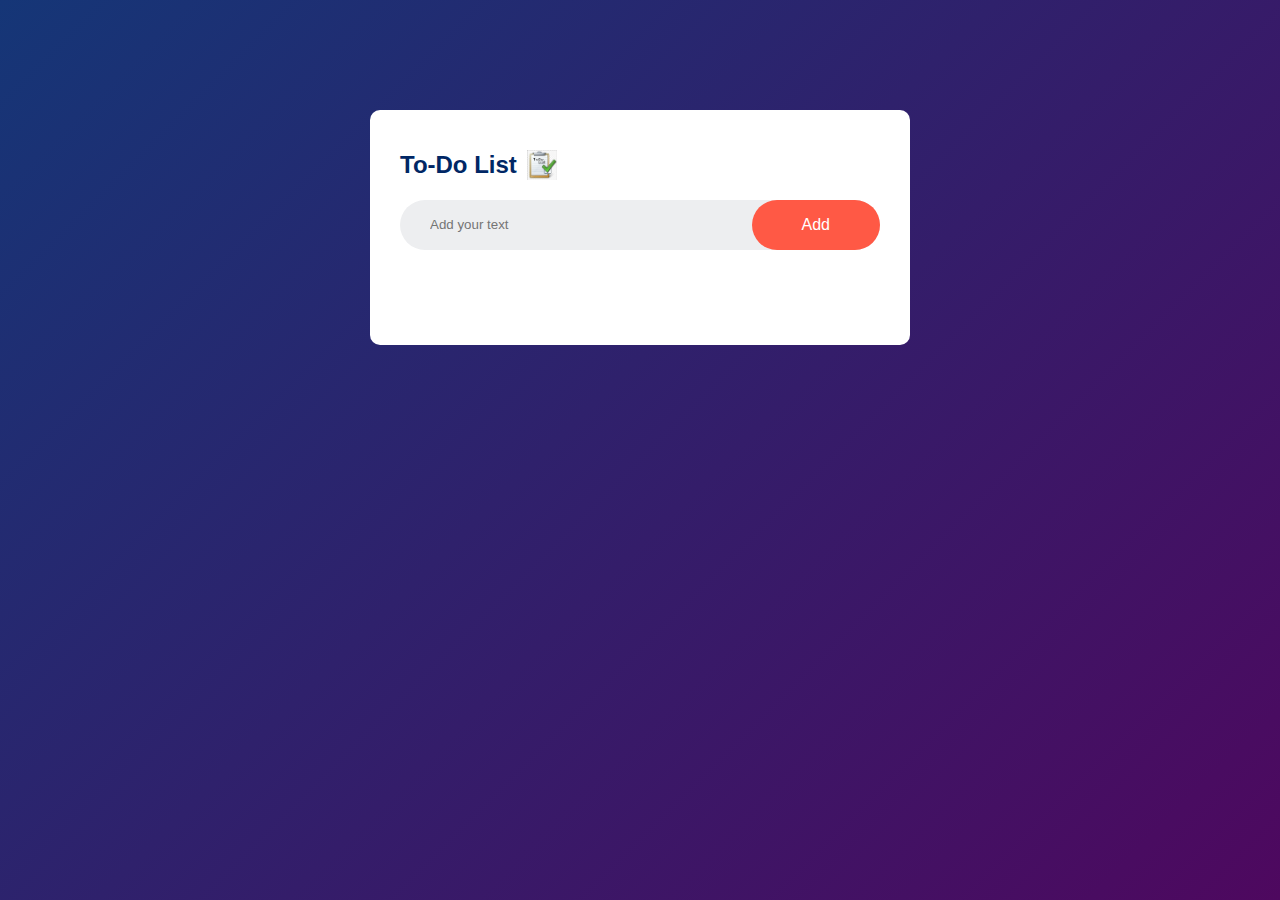
<file: To-Do-list/index.html>
<!DOCTYPE html>
<html>
    <head>
        <meta name="viewport" content="width=device-width, initial-scale=1">
        <title>To-Do List App</title>
        <link rel="stylesheet" href="style.css">
    </head>
    <body>
        <div class="container">
            <div class="todo-app">
                <h2>To-Do List <img src="image/icon.png"></h2>
                <div class="row">
                    <input type="text" id="input-box" placeholder="Add your text">
                    <button onClick="addTask()">Add</button>
                </div>
                <ul id="list-container">
                    <!-- <li class="checked">Task 1</li>
                    <li>Task 2</li>
                    <li>Task 3</li> -->
                </ul>
            </div>
        </div>
        <script src="script.js"></script>

    </body>
</html>
</file>
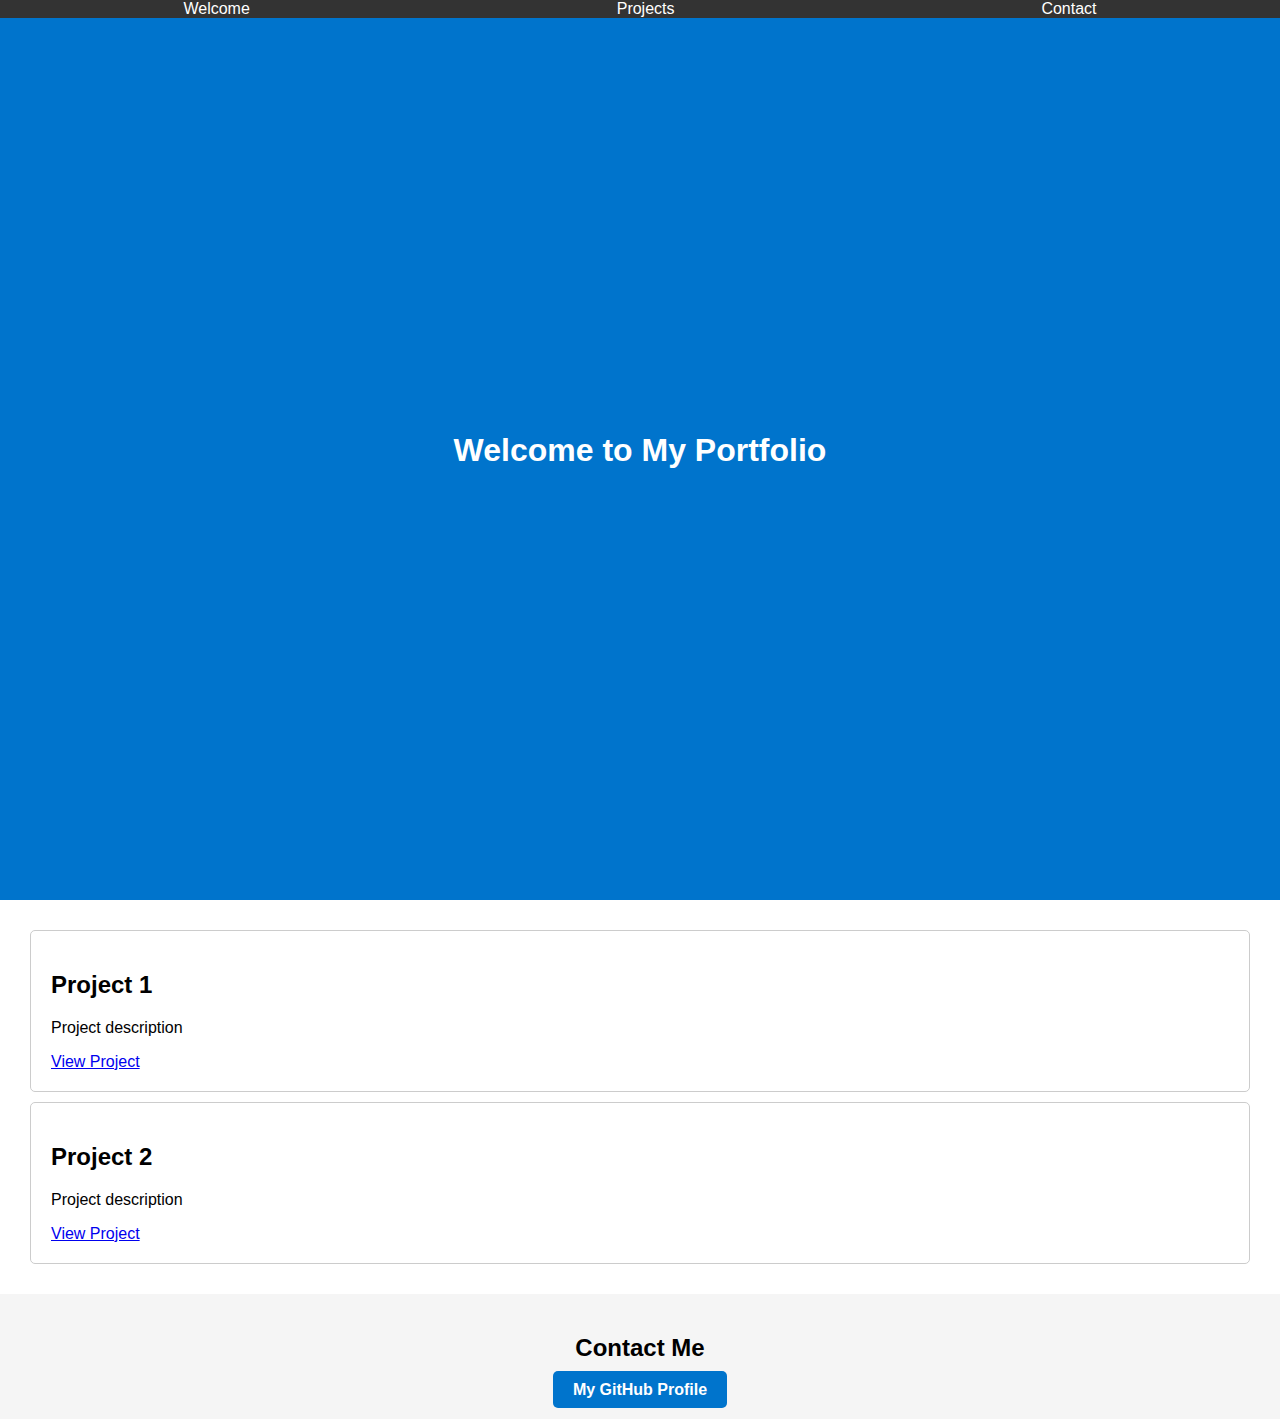
<file: kd/kd.html>
<!DOCTYPE html>
<html lang="en">
<head>
  <meta charset="UTF-8">
  <meta name="viewport" content="width=device-width, initial-scale=1.0">
  <link rel="stylesheet" href="kd.css">
  <title>My Portfolio</title>
</head>
<body>
  <nav id="navbar">
    <ul>
      <li><a class="nav-link" href="#welcome-section">Welcome</a></li>
      <li><a class="nav-link" href="#projects">Projects</a></li>
      <li><a class="nav-link" href="#contact">Contact</a></li>
    </ul>
  </nav>

  <section id="welcome-section">
    <h1>Welcome to My Portfolio</h1>
  </section>

  <section id="projects">
    <div class="project-tile">
      <!-- Your project content goes here -->
      <h2>Project 1</h2>
      <p>Project description</p>
      <a href="project-link-1" target="_blank">View Project</a>
    </div>

    <div class="project-tile">
      <!-- Your project content goes here -->
      <h2>Project 2</h2>
      <p>Project description</p>
      <a href="project-link-2" target="_blank">View Project</a>
    </div>
  </section>

  <section id="contact">
    <h2>Contact Me</h2>
    <a id="profile-link" href="https://github.com/yourusername" target="_blank">My GitHub Profile</a>
  </section>
  <script src="kd.js"></script>
</body>
</html>
</file>
<file: To-Do-list/style.css>
*{
    margin: 0;
    padding: 0;
    font-family: 'Poppins', sans-serif;
    box-sizing: border-box;
}
.container{
    width: 100%;
    min-height: 100vh;
    background: linear-gradient(135deg, #153677, #4e085f);
    padding: 10px;
}
.todo-app{
    width: 100%;
    max-width: 540px;
    background: #fff;
    margin: 100px auto 20px;
    padding: 40px 30px 70px;
    border-radius: 10px;
}
.todo-app h2{
    color: #002765;
    display: flex;
    align-items: center;
    margin-bottom: 20px;
}
.todo-app h2 img{
    width: 30px;
    margin-left: 10px;
}
.row{
    display: flex;
    align-items: center;
    justify-content: space-between;
    background: #edeef0;
    border-radius: 30px;
    padding-left: 20px;
    margin-bottom: 25px;
}
input{
    flex: 1;
    border: none;
    outline: none;
    background: transparent;
    padding: 10px;
    font-weight: 14px;
}
button{
    border: none;
    outline: none;
    padding: 16px 50px;
    background: #ff5945;
    color: #fff;
    font-size: 16px;
    cursor: pointer;
    border-radius: 40px;
}
ul li{
    list-style: none;
    font-size: 17px;
    padding: 12px 8px 12px 50px;
    user-select: none;
    cursor: pointer;
    position: relative;
}
ul li::before{
    content: '';
    position: absolute;
    height: 28px;
    width: 28px;
    border-radius: 50%;
    background-image: url(image/Unchecked.png);
    background-size: cover;
    background-position: center;
    top: 12px;
    left: 8px;
}
ul li.checked{
    color: #555
    text-decoration: line-through;
}
ul li::before{
    background-image: url(image/Checked.png);
}
</file>
<file: kd/kd.css>
/* Add your regular CSS styles here */

body {
    font-family: Arial, sans-serif;
    background-color: #f5f5f5;
    margin: 0;
    padding: 0;
  }
  
  #navbar {
    position: fixed;
    top: 0;
    left: 0;
    right: 0;
    background-color: #333;
    color: #fff;
  }
  
  #navbar ul {
    list-style: none;
    padding: 0;
    margin: 0;
    display: flex;
    justify-content: space-around;
  }
  
  .nav-link {
    text-decoration: none;
    color: #fff;
  }
  
  #welcome-section {
    height: 100vh;
    display: flex;
    flex-direction: column;
    justify-content: center;
    align-items: center;
    background-color: #0074cc;
    color: #fff;
  }
  
  #projects {
    padding: 20px;
    background-color: #fff;
  }
  
  .project-tile {
    border: 1px solid #ccc;
    padding: 20px;
    margin: 10px;
    border-radius: 5px;
  }
  
  #contact {
    text-align: center;
    padding: 20px;
  }
  
  #profile-link {
    text-decoration: none;
    background-color: #0074cc;
    color: #fff;
    padding: 10px 20px;
    border-radius: 5px;
    font-weight: bold;
  }
  
  #profile-link:hover {
    background-color: #005ba0;
  }
</file>
